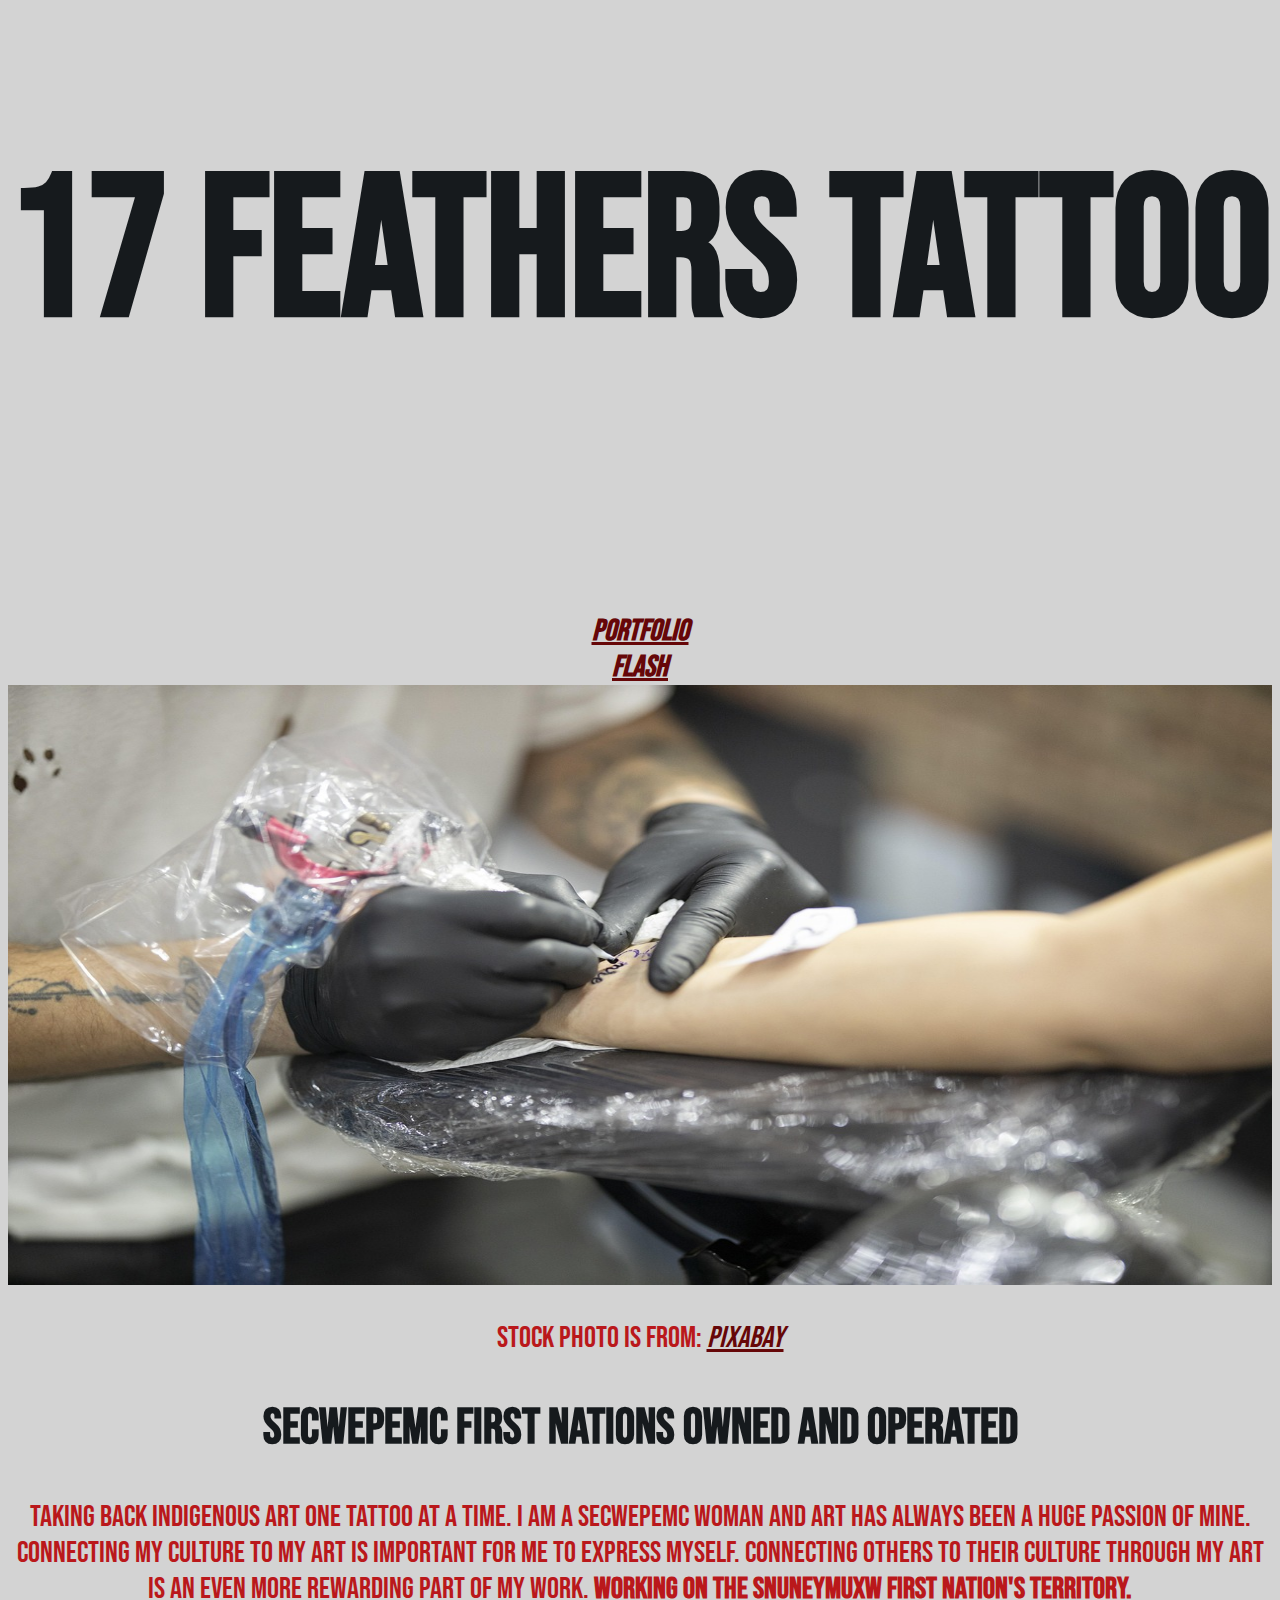
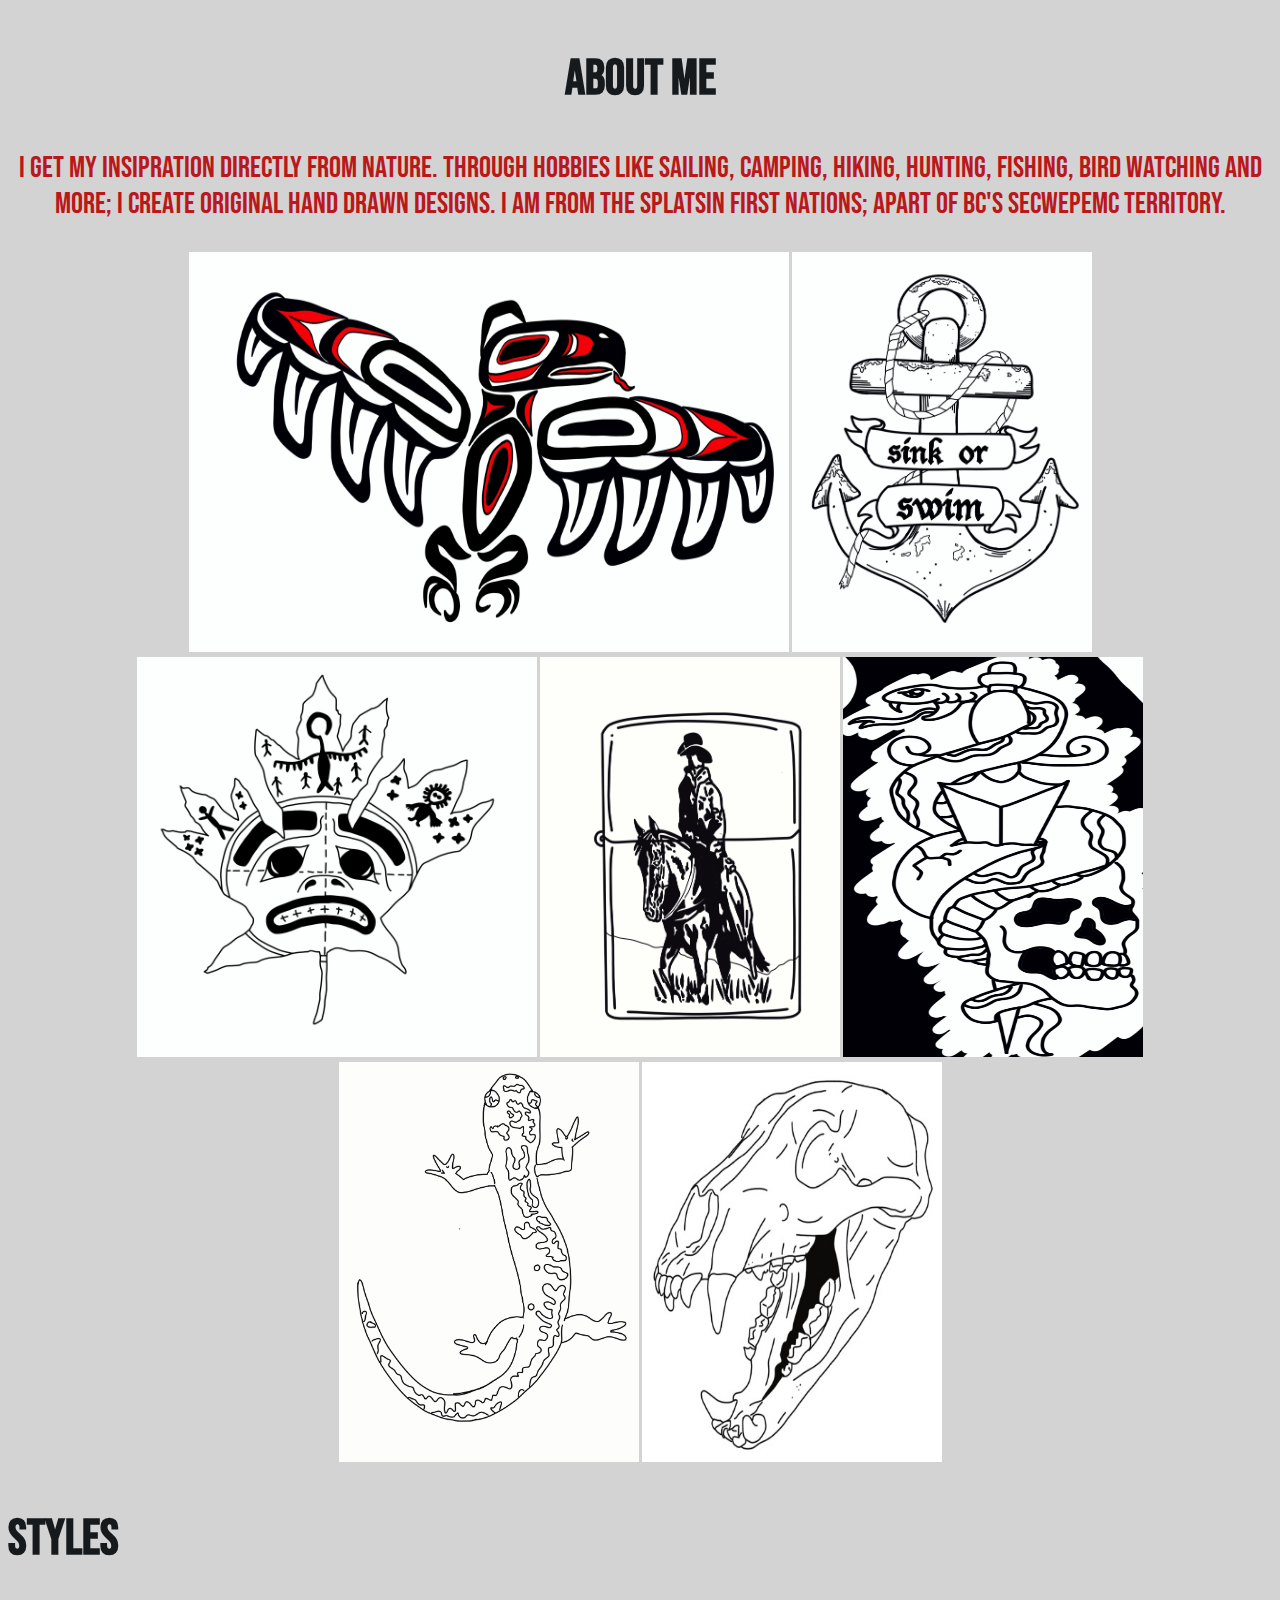
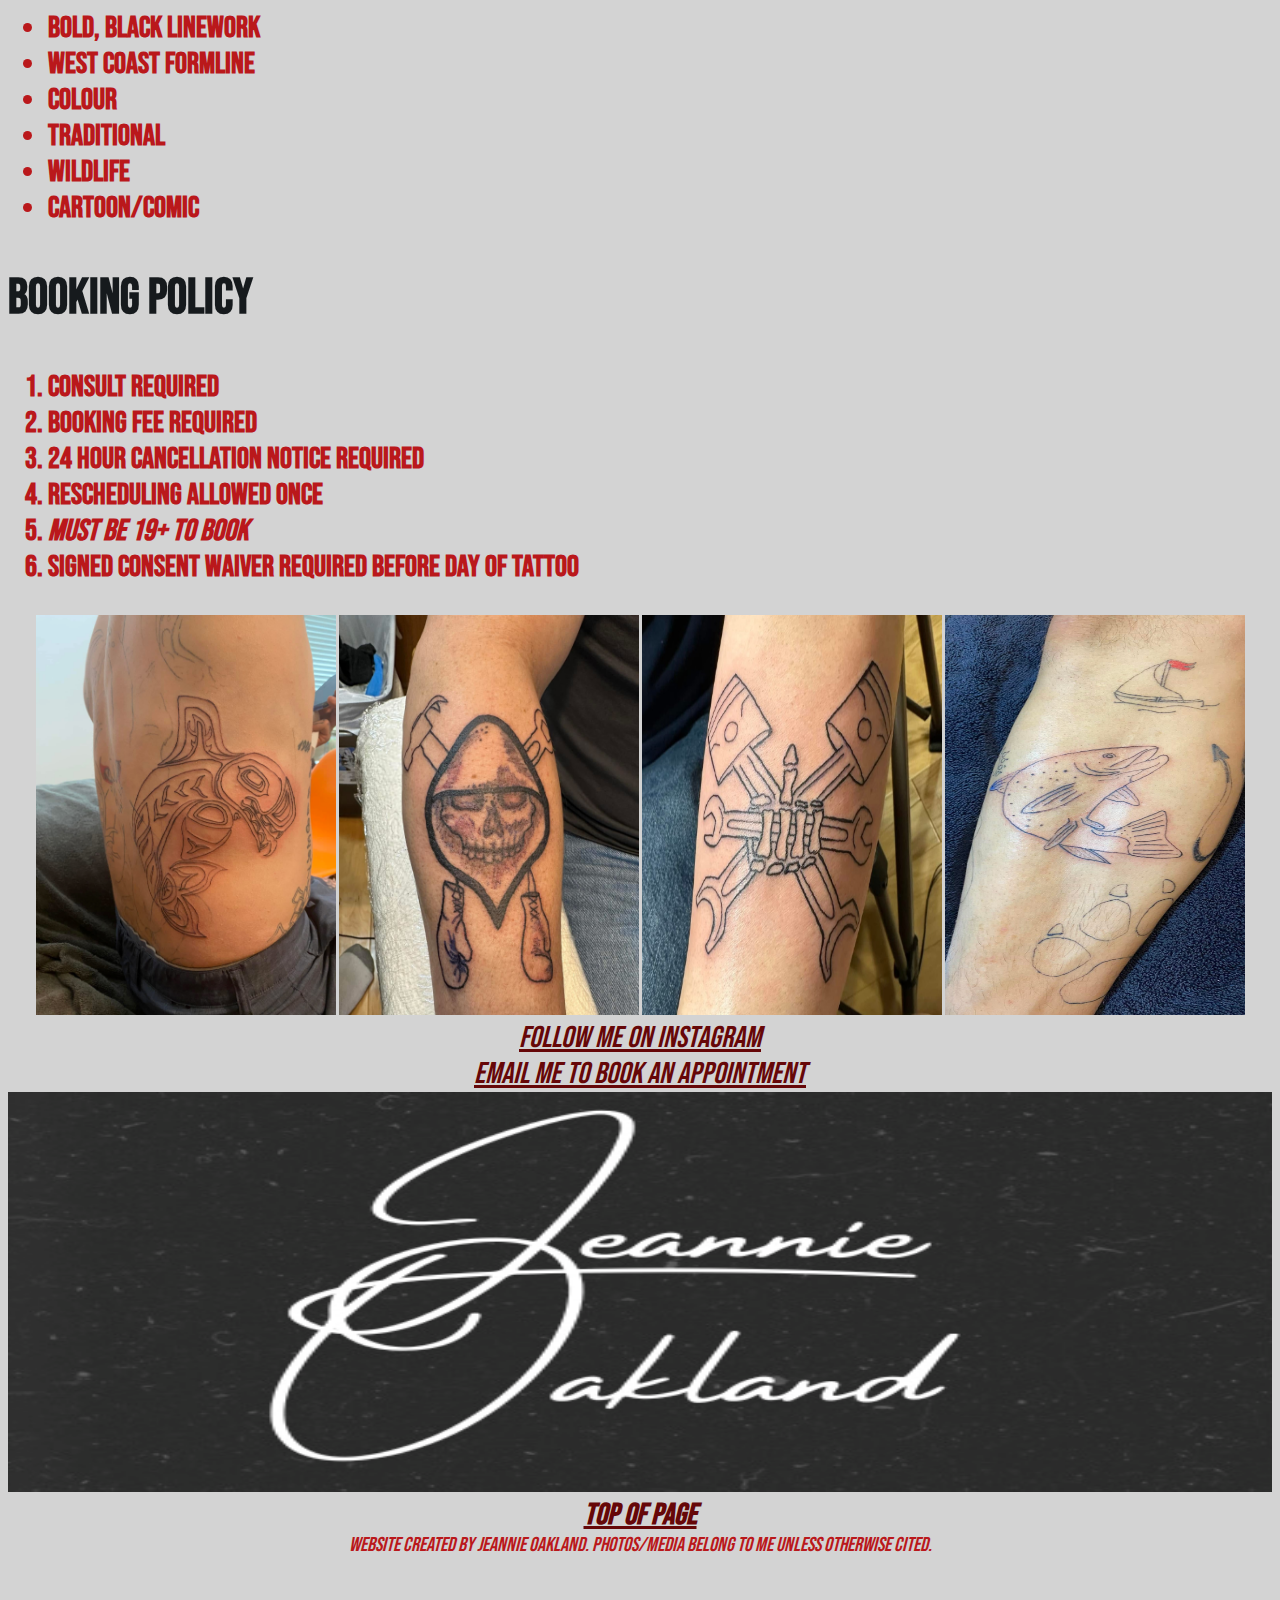
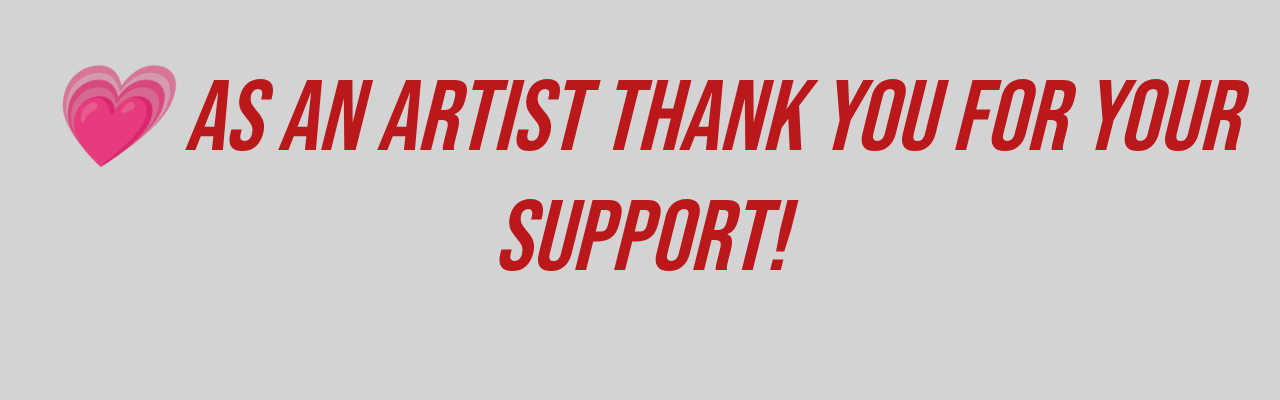
<file: index.html>
<!DOCTYPE html>
<html lang="en">
    <head>
        <title>17 Feathers Tattoo</title>
        <meta charset="utf-8">
        <link rel="stylesheet"
        href="./style.css"/>
        <link rel="preconnect" href="https://fonts.googleapis.com">
        <link rel="preconnect" href="https://fonts.gstatic.com" crossorigin>
        <link href="https://fonts.googleapis.com/css2?family=Bebas+Neue&family=Manufacturing+Consent&display=swap" rel="stylesheet"/>
    </head>
    <body> 
        <!--This is so cool, I love web dev-->
       <header> 
            <section id="header">
            <h1>17 Feathers Tattoo</h1> 
            <iframe style="border-radius:12px" 
            src="https://open.spotify.com/embed/track/6RKFXPdoCBRcLljsxKZUNw?utm_source=generator" 
            width="100%" 
            height="100" 
            frameBorder="0" 
            allowfullscreen="" 
            allow="autoplay; clipboard-write; encrypted-media; fullscreen; picture-in-picture" 
            loading="lazy"></iframe>
            <div class="banner"></div>
            <nav>
                <a href="./pages/tattooportfolio.html">Portfolio</a>
            </nav>
            <nav>
                <a href="./pages/flash.html">Flash</a>
            </nav>
            <div id="pixabay-link"> 
                <section>
                    <img class="stock-tattoo" 
                    src="./images/tattooimg.jpg" 
                    alt="photo of human tattooing" 
                    width="100%" 
                    height="600"/>
                    <p>Stock photo is from: 
                    <a href="https://pixabay.com/photos/tattoo-art-paint-trace-human-4671963/">Pixabay</a> 
                    </p> 
                </section>
            </div>
            <div>
            <h2>Secwepemc First Nations Owned and Operated</h2></div>
            <p>Taking back Indigenous art one tattoo at a time. I am a Secwepemc woman and art has always been a huge passion of mine. Connecting my culture to my art is important for me to express myself. Connecting others to their culture through my art is an even more rewarding part of my work. <strong>Working on the Snuneymuxw First Nation's Territory.</strong></p>
        </header>
        <section>
                <h2>About Me</h2>
                <p>I get my insipration directly from nature. Through hobbies like sailing, camping, hiking, hunting, fishing, bird watching and more; I create original hand drawn designs. I am from the Splatsin First Nations; apart of BC's Secwepemc Territory. </p>
        </section>
        <img src="./images/wcfmeagle.png" 
        alt="photo of tattoo idea west coast formline eagle" width="600" 
        height="400"/> 
        <img src="./images/anchor.png" 
        alt="photo of tattoo idea anchor" 
        width="300" 
        height="400"/> 
        <img src="./images/fnleaf.png" 
        alt="photo of tattoo idea west coast formline leaf" width="400" 
        height="400"/> 
        <img src="./images/cowboy.png" 
        alt="photo of tattoo idea cowboy zippo" 
        width="300" 
        height="400"/> 
        <img src="./images/tradsnake.png" 
        alt="photo of tattoo idea traditional style snake" 
        width="300" 
        height="400"/>
        <img src="./images/flashimg/salamander.jpg"
        alt="photo of tattoo idea salamander"
        width="300"
        height="400"/>
        <img src="./images/flashimg/grizzlyskull.jpg"
        alt="photo of tattoo idea grizzly skull"
        width="300"
        height="400"/>
        <section>
            <div class="flex-container">
                <div id="unordered-list">
                <span><h2>Styles</h2>
                <ul>
                    <li>Bold, black linework</li>
                    <li>West Coast formline</li>
                    <li>Colour</li>
                    <li>Traditional</li>
                    <li>Wildlife</li>
                    <li>Cartoon/Comic</li>
                </ul></span>
                </div> 
                 <div id="ordered-list">
                <section> 
                <span>
                    <h2>Booking Policy</h2>
                        <ol>
                            <li>Consult required</li>
                            <li>Booking fee required</li>
                            <li>24 hour cancellation notice required</li>
                            <li>Rescheduling allowed once</li>
                            <li><em>Must be 19+ to book</em></li>
                            <li>Signed Consent waiver required before day of tattoo</li>
                        </ol>  
                 </section></span>
                 </div>
            </div>
            <div id="tattoo-imgs">
                <img src="./images/wcwhale.png" 
                alt="example of west coast formline whale tattoo" width="300" 
                height="400"/> 
                <img src="./images/skull.png" 
                alt="example of bold black linework skull tattoo" width="300" 
                height="400"/>
                <img src="./images/mechanic.png" 
                alt="example of black linework mechanic tattoo" width="300" 
                height="400"/> 
                <img src="./images/fish.png" 
                alt="example of wildlife tattoo fish" 
                width="300" 
                height="400"/>
            </div>
        </section>
        
        <div id="instagram">
            <section>
               <a href="https://www.instagram.com/17feathers.tattoo/" target="_blank">Follow me on Instagram</a> 
            </section>
        </div>
        <a href="mailto:{17featherstattoos@gmail.com}?subject={subject}7body={content}"> Email me to book an appointment</a>
        <div class="name">
            <img src="./images/name.png" 
            alt="creator name in script" 
            width="100%" 
            height="400"/> 
        </div>
        <nav>
            <a href="#header">Top of Page</a>
        </nav>
        <footer> Website created by <em>Jeannie Oakland</em>. Photos/media belong to me unless otherwise cited.
            <div id="thank-you">
            <p style="font-size: 100px"> &#128151; As an artist thank you for your support!
            </p> 
            </div>
        </footer>
    </body>
</html>
</file>
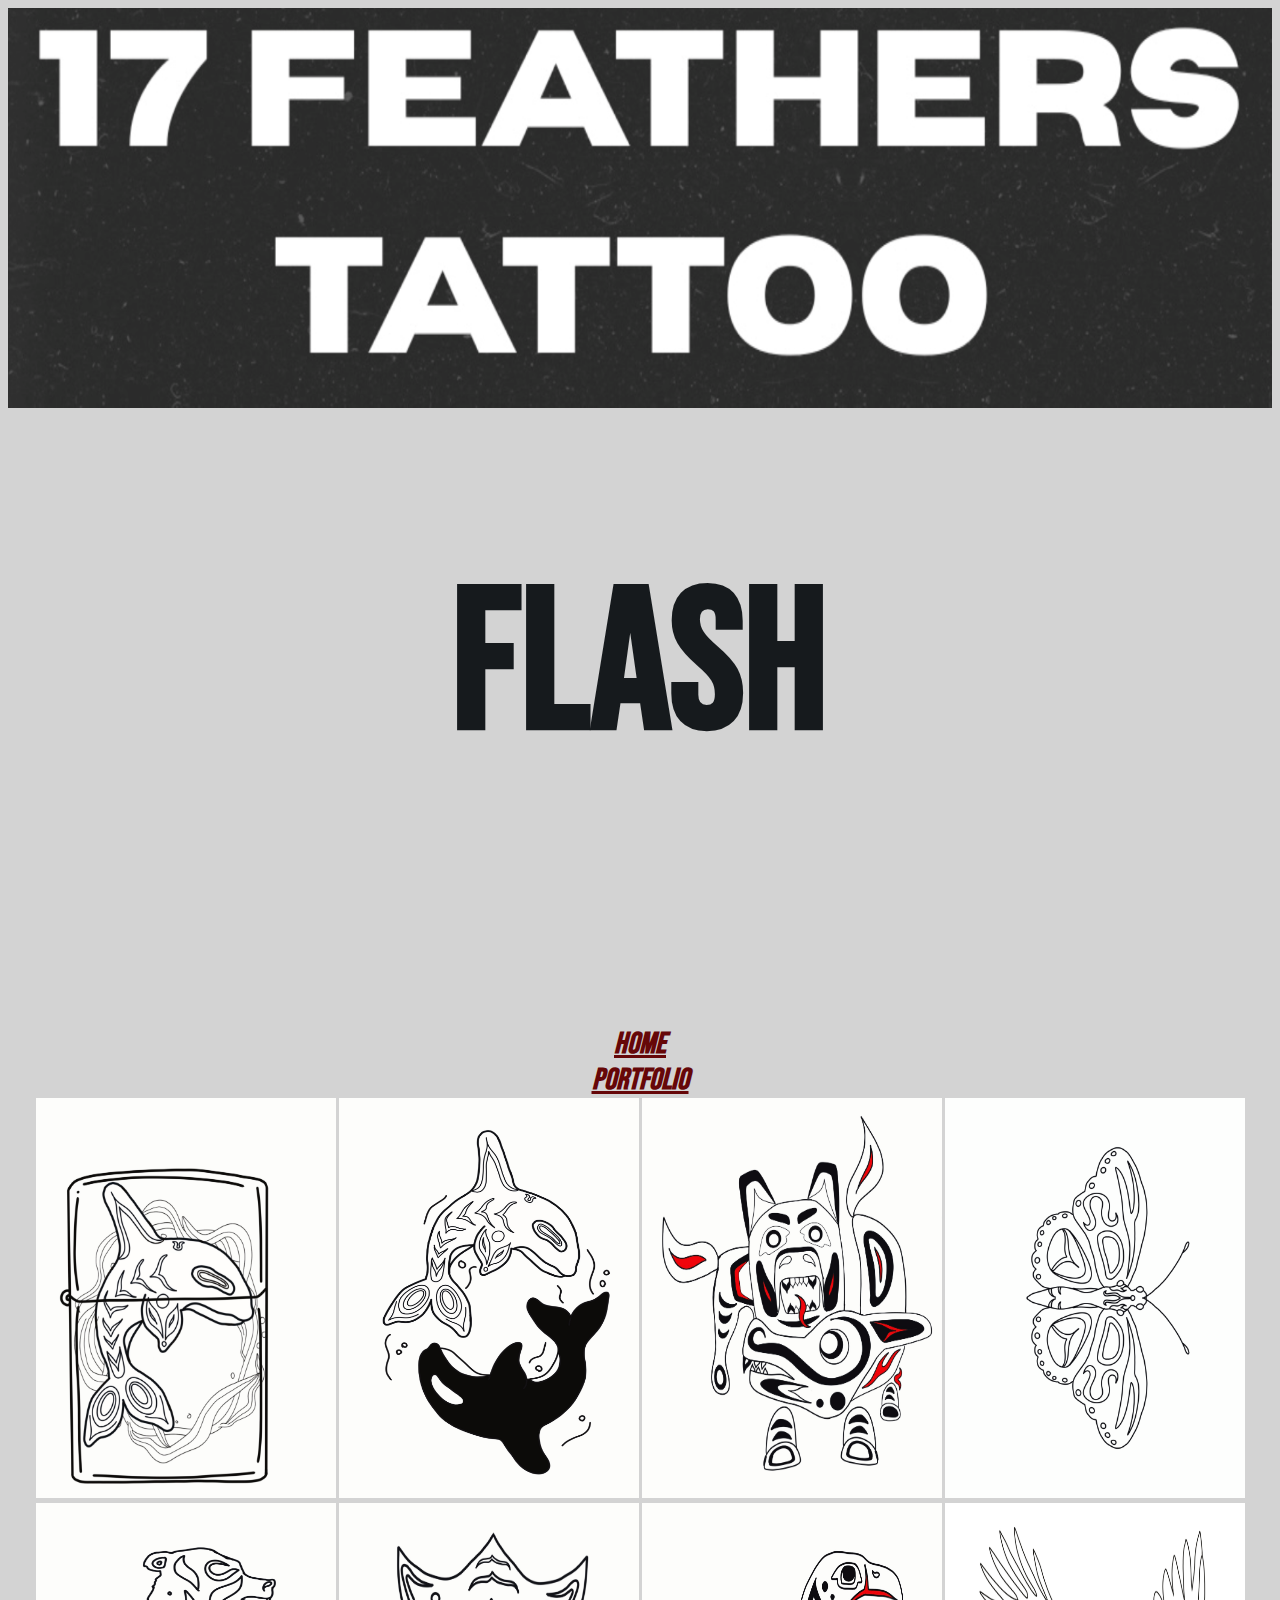
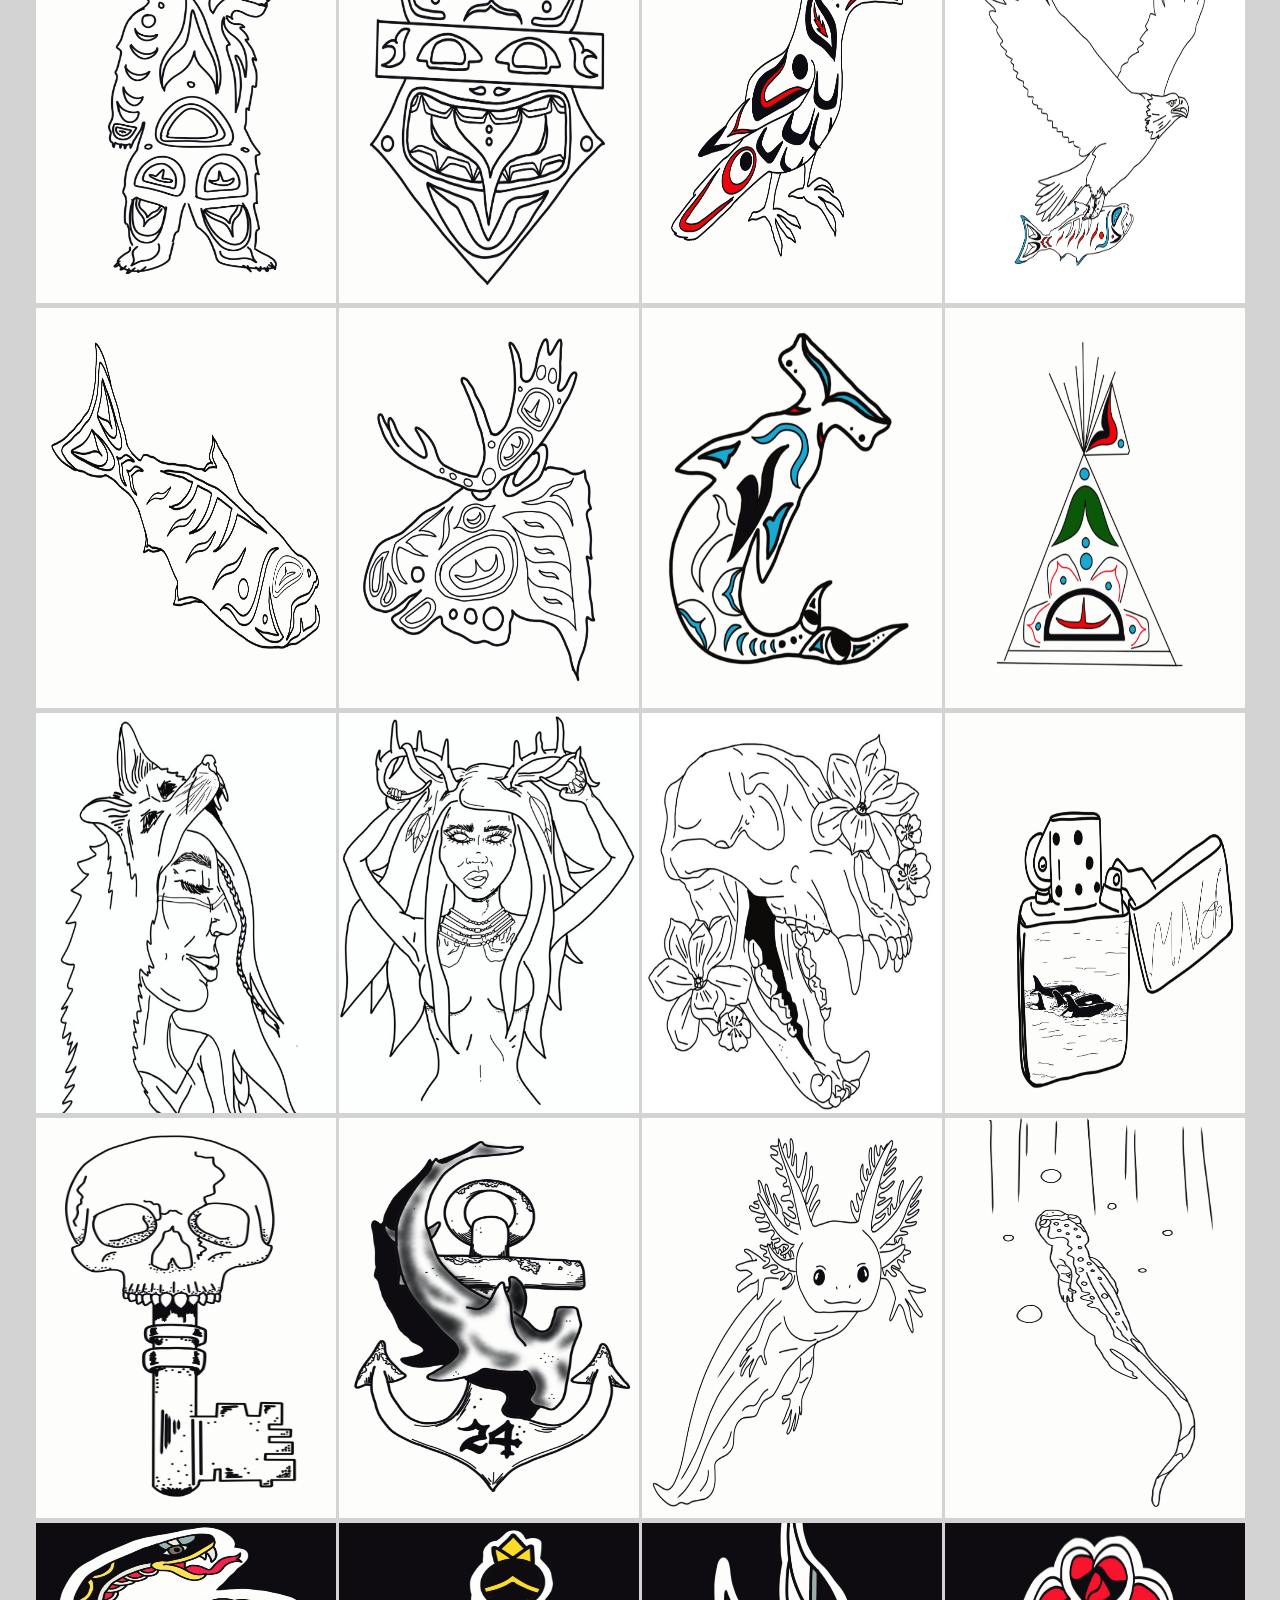
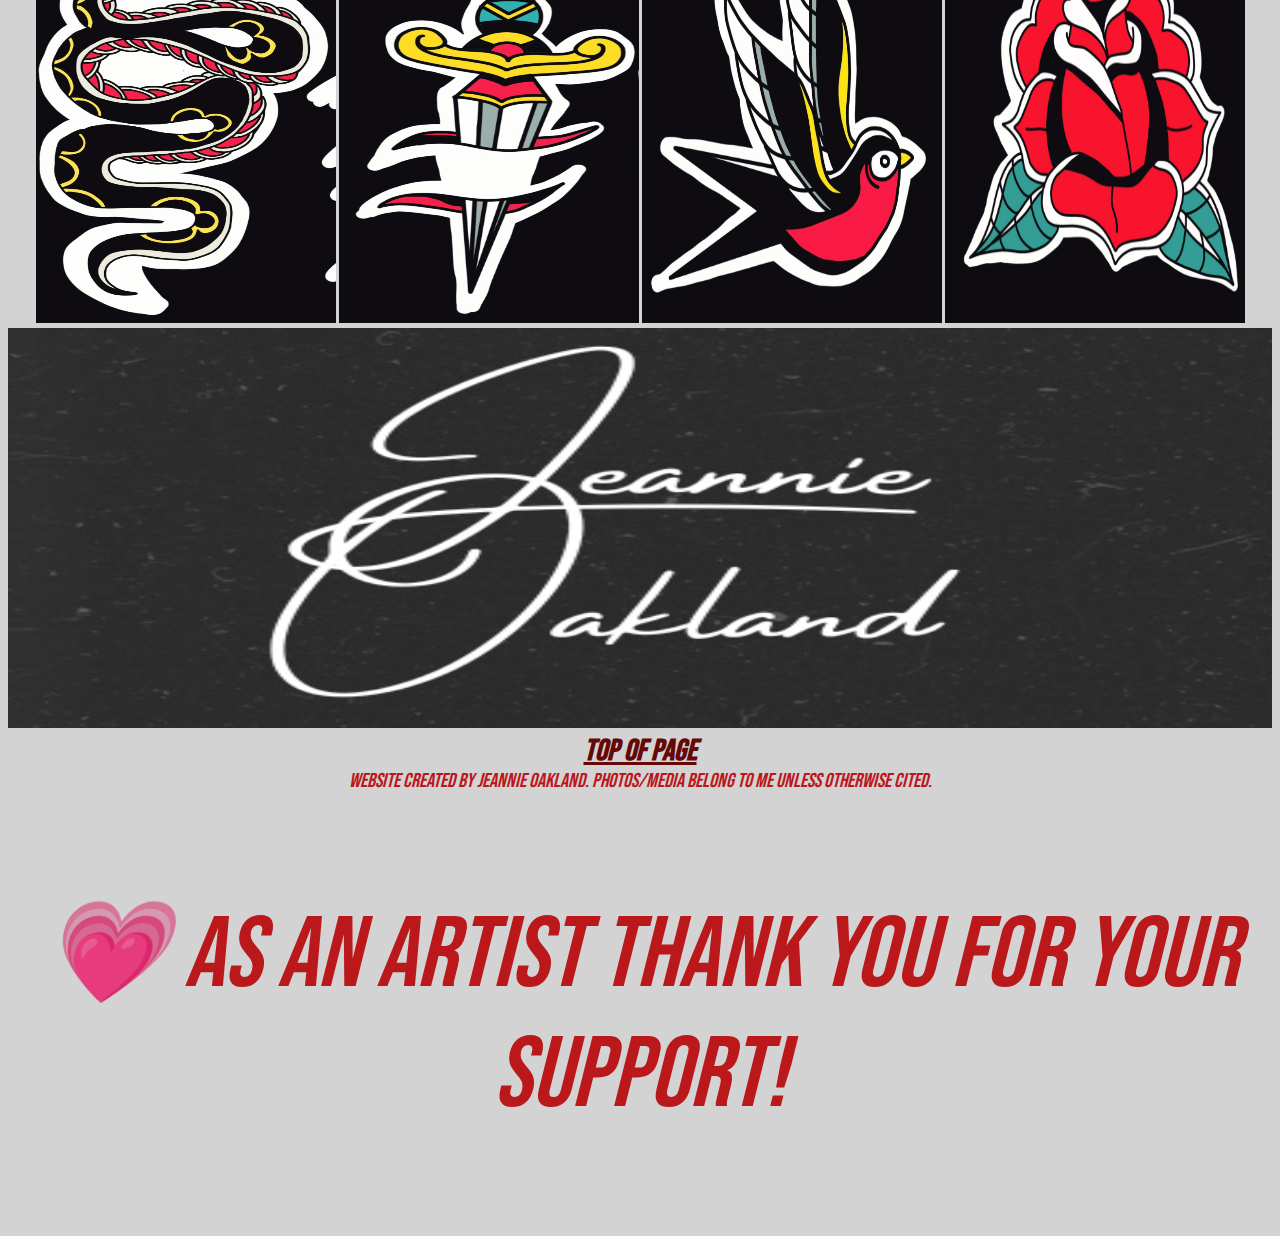
<file: pages/flash.html>
<!DOCTYPE html>
<html lang="en">
    <head>
        <title>Flash</title>
        <meta charset="utf-8">
        <link rel="stylesheet"
        href="../style.css"/>
        <link rel="preconnect" href="https://fonts.googleapis.com">
        <link rel="preconnect" href="https://fonts.gstatic.com" crossorigin>
        <link href="https://fonts.googleapis.com/css2?family=Bebas+Neue&family=Manufacturing+Consent&display=swap" rel="stylesheet"/>
    </head>
    <body>
        <header> <section id="header">
            <img src="../images/companyname.png" 
            alt="17 Feathers Tattoo logo" 
            width="100%" 
            height="400"/>
            <h1>Flash</h1>
            <iframe style="border-radius:12px" 
            src="https://open.spotify.com/embed/track/68o1mDkJzpvTshz9xrfduC?utm_source=generator&theme=0" 
            width="100%" 
            height="100" 
            frameBorder="0" 
            allowfullscreen="" 
            allow="autoplay; clipboard-write; encrypted-media; fullscreen; picture-in-picture" 
            loading="lazy">
        </iframe>
        </header>
            <nav>
                <a href="../index.html">Home</a>
            </nav>
            <nav>
                <a href="../pages/tattooportfolio.html">Portfolio</a>
            </nav>
            <div id="flash-images">
            <img src="../images/flashimg/wczippo.jpg" 
            alt="photo of tattoo idea west coast formline zippo lighter" 
            width="300" 
            height="400"/> 
            <img src="../images/flashimg/wcyingyang.jpg" 
            alt="photo of tattoo idea west coast killer whale and realism killer whale in ying and yang stlye" 
            width="300" 
            height="400"/> 
            <img src="../images/flashimg/wcwolves.jpg" 
            alt="photo of tattoo idea west coast formline wolves" 
            width="300" 
            height="400"/> 
            <img src="../images/flashimg/wcbutterfly.JPG" 
            alt="photo of tattoo idea west coast formline butterfly" 
            width="300"
            height="400"/> 
            <img src="../images/flashimg/wcbear.jpg" 
            alt="photo of tattoo idea west coast formline bear" 
            width="300" 
            height="400"/> 
            <img src="../images/flashimg/wcharley.jpg" 
            alt="photo of tattoo idea west coast formline harley davidson logo" width="300"
            height="400"/> 
            <img src="../images/flashimg/wcraven.jpg" 
            alt="photo of tattoo idea west coast formline raven"
            width="300" 
            height="400"/> 
            <img src="../images/flashimg/wceagle.jpg" 
            alt="photo of tattoo idea west coast formline eagle" 
            width="300" 
            height="400"/> 
            <img src="../images/flashimg/wcsalmon.jpg" 
            alt="photo of tattoo idea west coast formline salmon" 
            width="300" 
            height="400"/> 
            <img src="../images/flashimg/wcmoose.jpg" 
            alt="photo of tattoo idea west coast formline moose" 
            width="300" 
            height="400"/> 
            <img src="../images/flashimg/wchammer.jpg" 
            alt="photo of tattoo idea west coast formline shark" 
            width="300" 
            height="400"/> 
            <img src="../images/flashimg/wcteepee.jpg" 
            alt="photo of tattoo idea west coast formline teepee" 
            width="300" 
            height="400"/> 
            <img src="../images/flashimg/fnwoman.jpg" 
            alt="photo of tattoo idea first nations woman" 
            width="300" 
            height="400"/> 
            <img src="../images/flashimg/deerwoman.jpg" 
            alt="photo of tattoo idea west coast deer lady myth" 
            width="300" 
            height="400"/> 
            <img src="../images/flashimg/grizzlyskullcute.jpg" 
            alt="photo of tattoo idea grizzly skull and flowers" 
            width="300" height="400"/> 
            <img src="../images/flashimg/orcazippo.jpg" 
            alt="photo of tattoo idea zippo lighter with orcas" 
            width="300" 
            height="400"/> 
            <img src="../images/flashimg/skeletonkey.jpg" 
            alt="photo of tattoo idea skeleton key" 
            width="300" 
            height="400"/> 
            <img src="../images/flashimg/anchorshark.jpg" 
            alt="photo of anchor and shark tattoo idea" 
            width="300" 
            height="400"> 
            <img src="../images/flashimg/axlotl.jpg" 
            alt="tatoo idea axlotl" 
            width="300" 
            height="400"> 
            <img src="../images/flashimg/newt.jpg" 
            alt="tattoo idea of a newt" 
            width="300" 
            height="400"> 
            <img src="../images/flashimg/tradsnake.jpg" 
            alt="photo of tattoo idea traditional style snake tattoo" 
            width="300" 
            height="400"/> 
            <img src="../images/flashimg/tradknife.jpg" 
            alt="photo of tattoo idea traditional style knife tattoo" 
            width="300" 
            height="400"/> 
            <img src="../images/flashimg/tradswallow.jpg" 
            alt="photo of tattoo idea traditional style swallow tattoo" 
            width="300" 
            height="400"/> 
            <img src="../images/flashimg/tradrose.jpg" 
            alt="photo of tattoo idea traditional style rose tattoo" 
            width="300" 
            height="400"/> 
            </div>
            <div class="name">
            <img src="../images/name.png" 
            alt="creator name in script" 
            width="100%" 
            height="400"/>
            </div>
            <nav>
                <a href="#header">Top of Page</a>
            </nav>   
        <footer>
                Website created by <em>Jeannie Oakland</em>. Photos/media belong to me unless otherwise cited.
            <div id="thank-you"> 
                <p style="font-size: 100px"> &#128151; As an artist thank you for your support!</p>
            </div>
        </footer>
    </body>
</html>
</file>
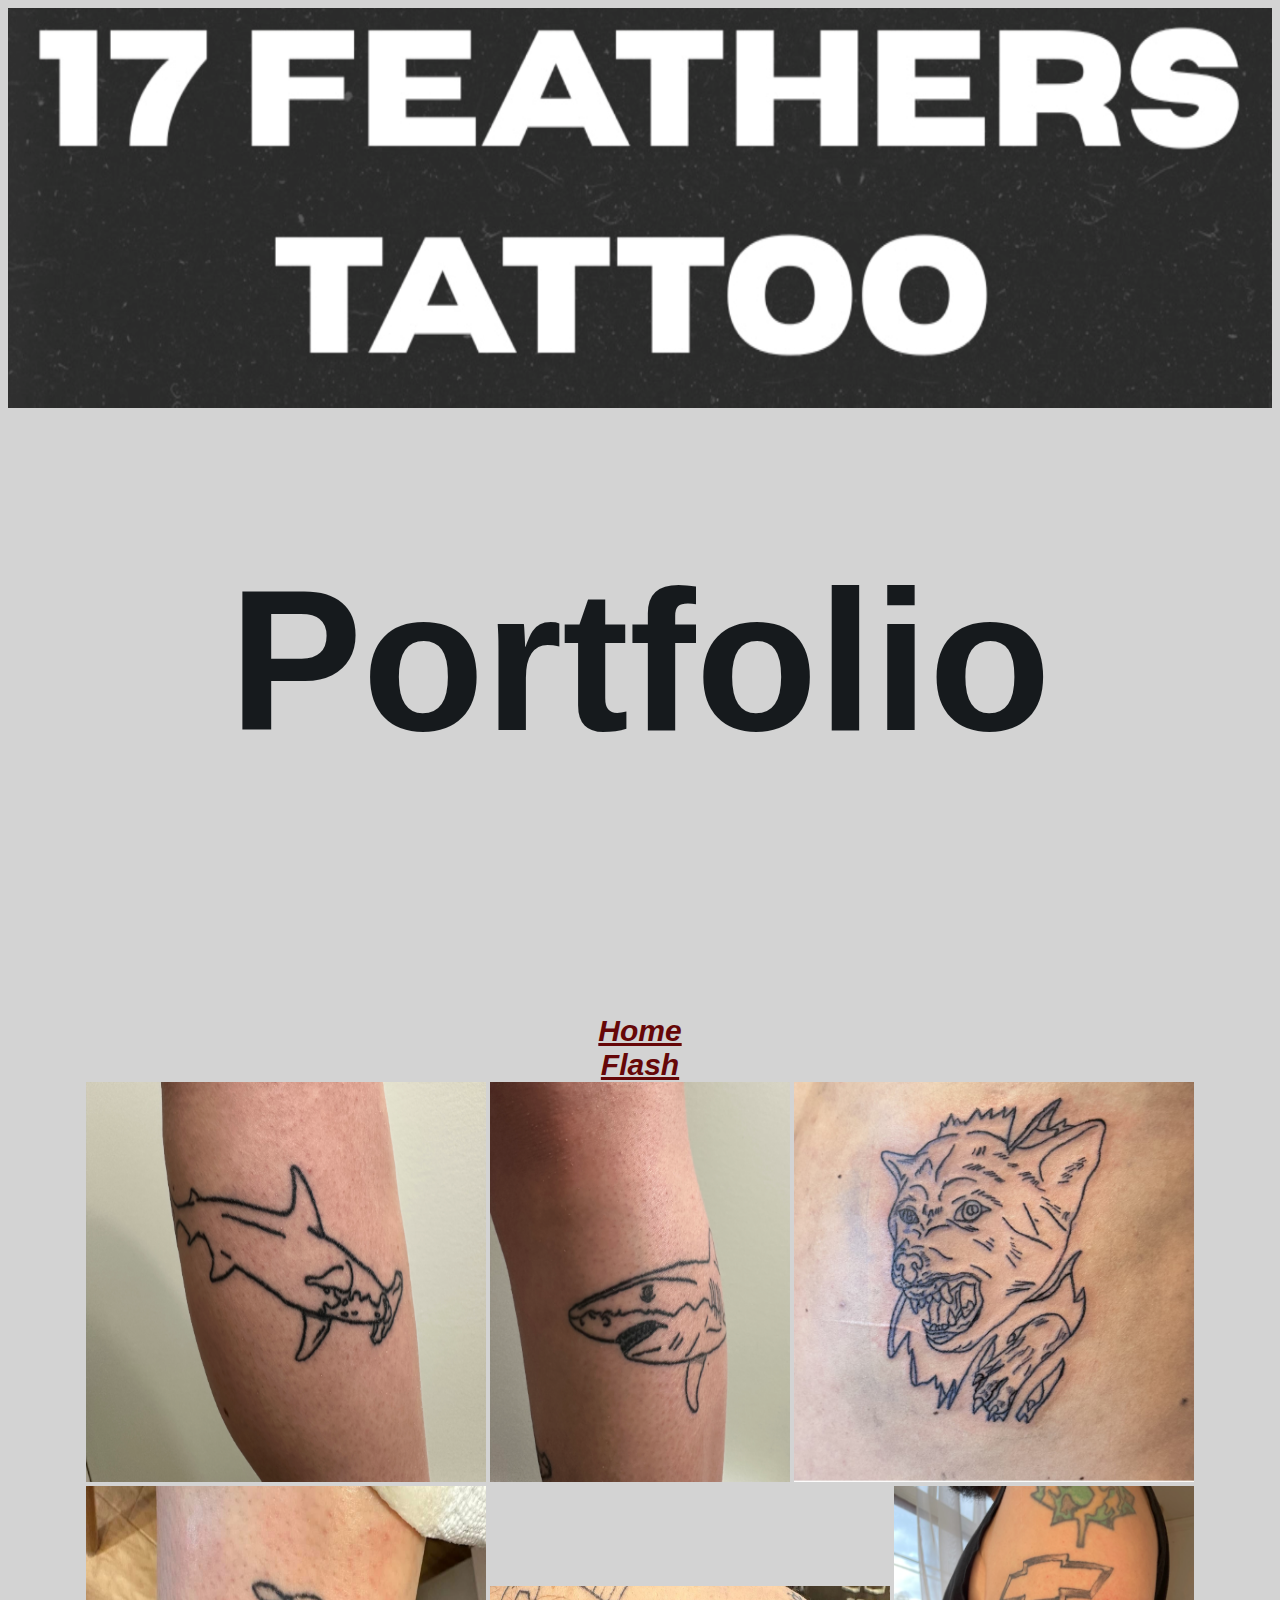
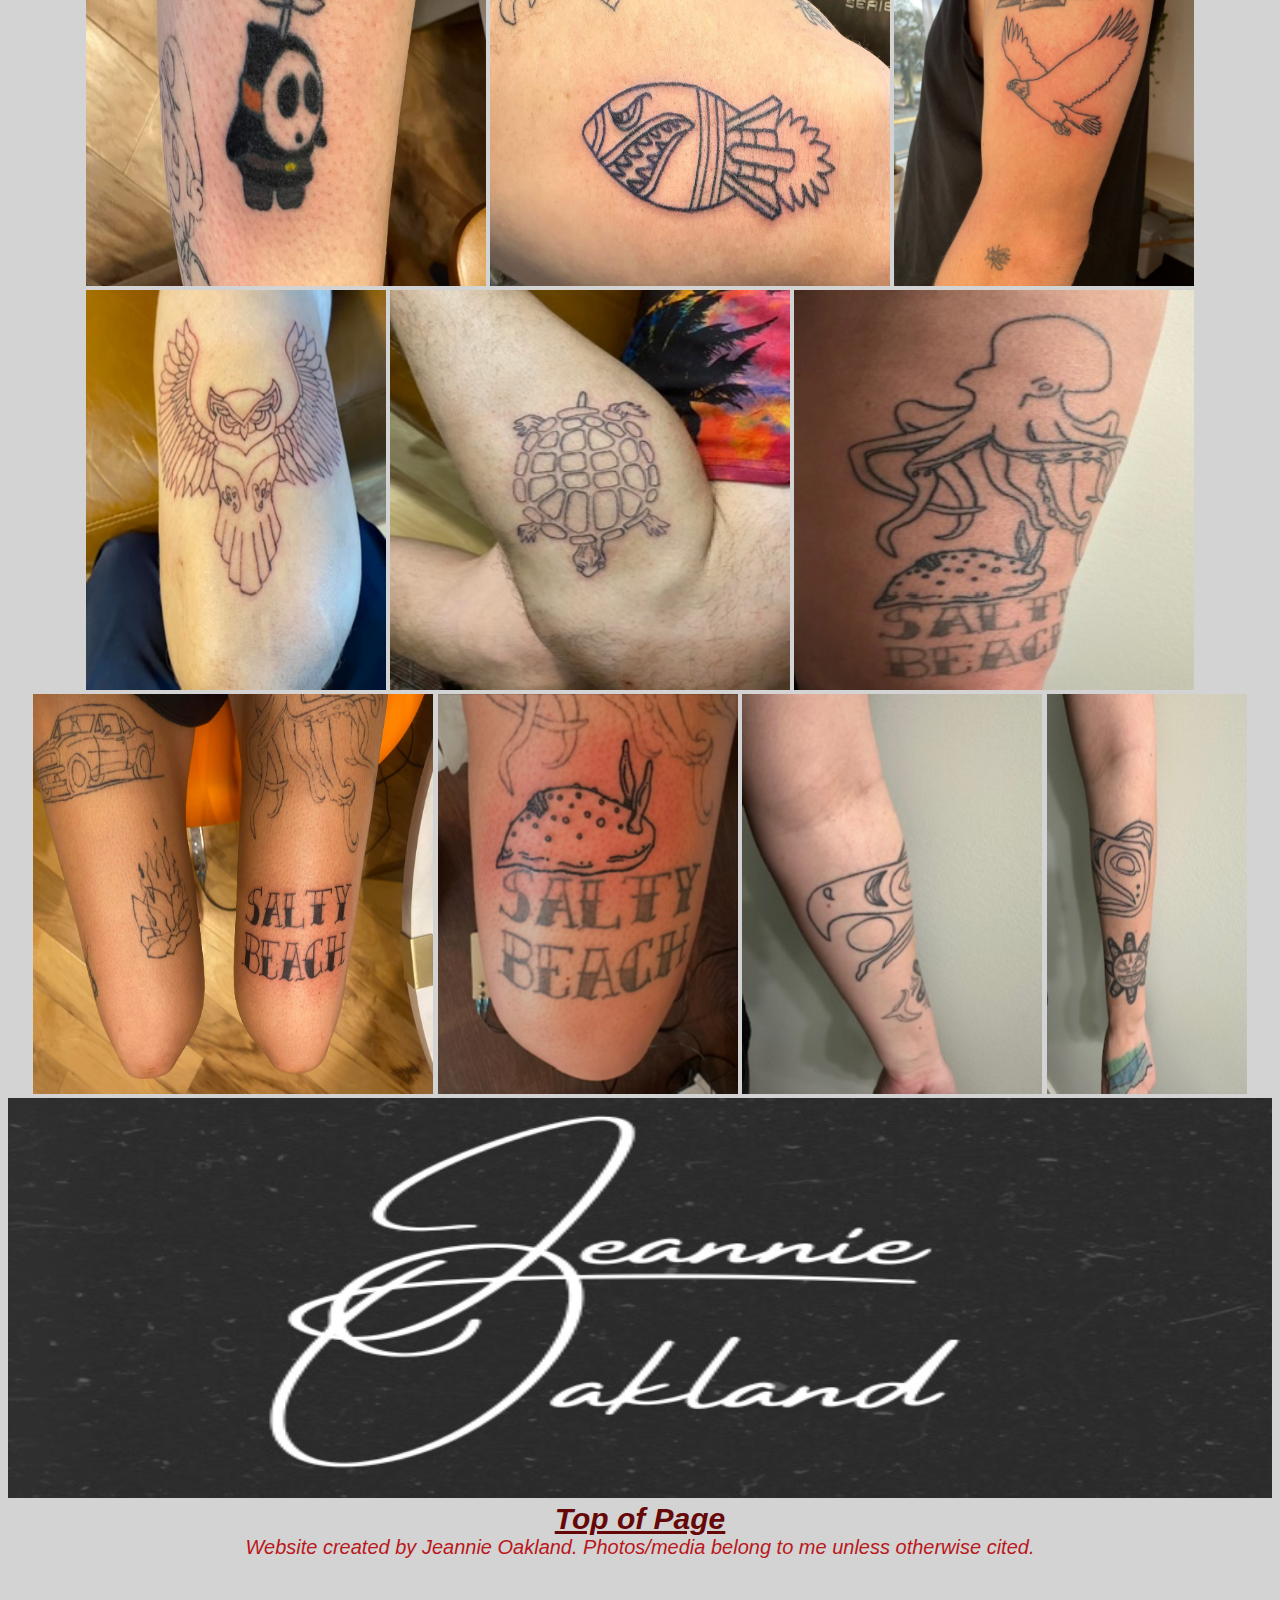
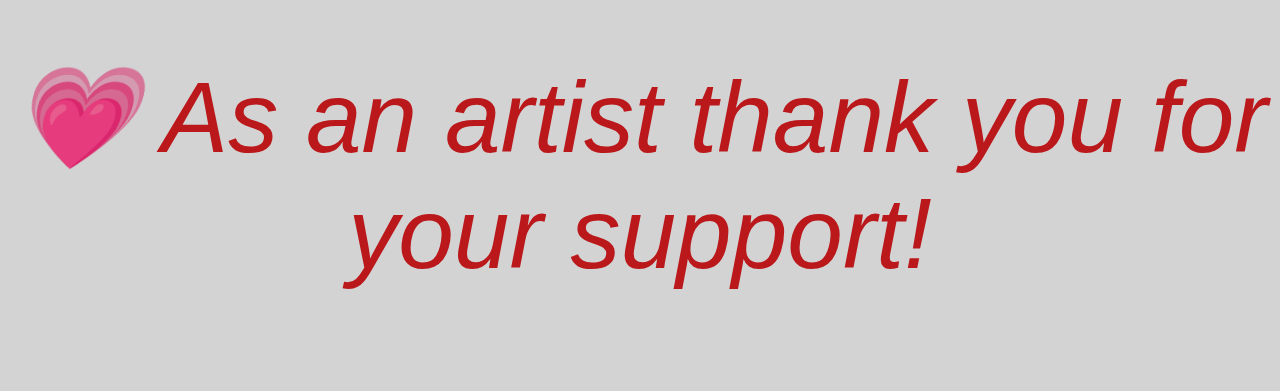
<file: Pages/portfolio.html>
<!DOCTYPE html>
<html lang="en">
    <head>
        <title>Portfolio</title>
        <meta charset="UTF-8">
        <link rel="stylesheet"
        href="../style.css"> 
    </head>
    <body>
        <header>
            <div id="company-logo">
            <img src="../images/companyname.png" 
            alt="17 Feathers Tattoo logo" 
            width="100%"
            height="400"/>
            </div>
        <section id="header">
            <h1>Portfolio</h1>
        </header>
        <iframe style="border-radius:12px" 
        src="https://open.spotify.com/embed/track/5CKp1RqaCeUYDGqo14KMfU?utm_source=generator" 
        width="100%" 
        height="100" 
        frameBorder="0" 
        allowfullscreen="" 
        allow="autoplay; clipboard-write; encrypted-media; fullscreen; picture-in-picture" 
        loading="lazy">
        </iframe>
        <nav>
            <a href="../index.html">Home</a>
        </nav>
        <nav>
            <a href="../pages/flash.html">Flash</a>
        </nav>
        
        <div id="portfolio-images">
        <section>
            <img src="../images/hammerhead.png" 
            alt="photo of tattoo hammerhead shark" 
            width="400" 
            height="400"/> 
            <img src="../images/greaywhite.png" 
            alt="photo of tattoo great white shark" 
            width="300" 
            height="400"/> 
            <img src="../images/wolf.png" 
            alt="photo of a wolf tattoo" 
            width="400" 
            height="400"/> 
            <img src="../images/shyguy.png" 
            alt="photo of tattoo shyguy Cartoon" 
            width="400" 
            height="400"/> 
            <img src="../images/atomicbomb.png" 
            alt="photo of tattoo trad atomicbomb" 
            width="400" 
            height="300"/> 
            <img src="../images/eagle.png"
            alt="photo of tattoo eagle" 
            width="300" 
            height="400"/> 
            <img src="../images/owl.png" 
            alt="photo of tattoo owl" 
            width="300" 
            height="400"/> 
            <img src="../images/turtle.png" 
            alt="photo of tattoo turtle" 
            width="400" 
            height="400"/> 
            <img src="../images/octopie.png" 
            alt="photo of tattoo octopie" 
            width="400" 
            height="400"/> 
            <img src="../images/salty.png" 
            alt="photo of tattoo word saltly beach" 
            width="400" 
            height="400"/> 
            <img src="../images/sealemon.png" 
            alt="photo of tattoo sea lemon" 
            width="300" 
            height="400"/> 
            <img src="../images/wceagle1.png" 
            alt="photo of tattoo west coast formline eagle" 
            width="300" 
            height="400"/> 
            <img src="../images/wceagle2.png" 
            alt="photo of tattoo west coast formline eagle" 
            width="200" 
            height="400"/>
        </section>
        </div>
        <div class="name">
        <img src="../images/name.png" 
        alt="creator name in script" 
        width="100%" 
        height="400"/>
        </div>
        <nav>
            <a href="#header">Top of Page</a>
        </nav>
        <footer> Website created by Jeannie Oakland. Photos/media belong to me unless otherwise cited.
            <div id="thank-you">
            <p style="font-size: 100px"> &#128151; As an artist thank you for your support!
            </p> 
            </div>
         </footer>
    </body>
</html>
</file>
<file: style.css>
body
    {background-color:#d3d3d3;
    color: #ba181b; 
    font-family: "Bebas Neue", sans-serif, georgia, serif;
    align-items: center;
    text-align: center;
}

.bebas-neue-regular {
  font-family: "Bebas Neue", sans-serif;
  font-weight: 400;
  font-style: normal;
}

h1 
    { color: #161a1d; font-family: "Bebas Neue", sans-serif, georgia, serif; font-size: 200px ; 
}

h2 
    { color: #161a1d;
    font-size: 50px;
}
nav 
    { font-size: 30px; 
    font-weight: bold; 
}

p 
    { font-size: 30px; 
}

ul 
    { font-weight: bold; text-align: left; font-size : 30px;
}

ol 
    { font-weight: bold; text-align: left;font-size : 30px;
}

a
    { color: #660708; font-size: 30px; font-style: italic;
}
span
    { text-align: left;
}
footer 
    { font-style: italic; font-size: 20px;  
}
</file>
